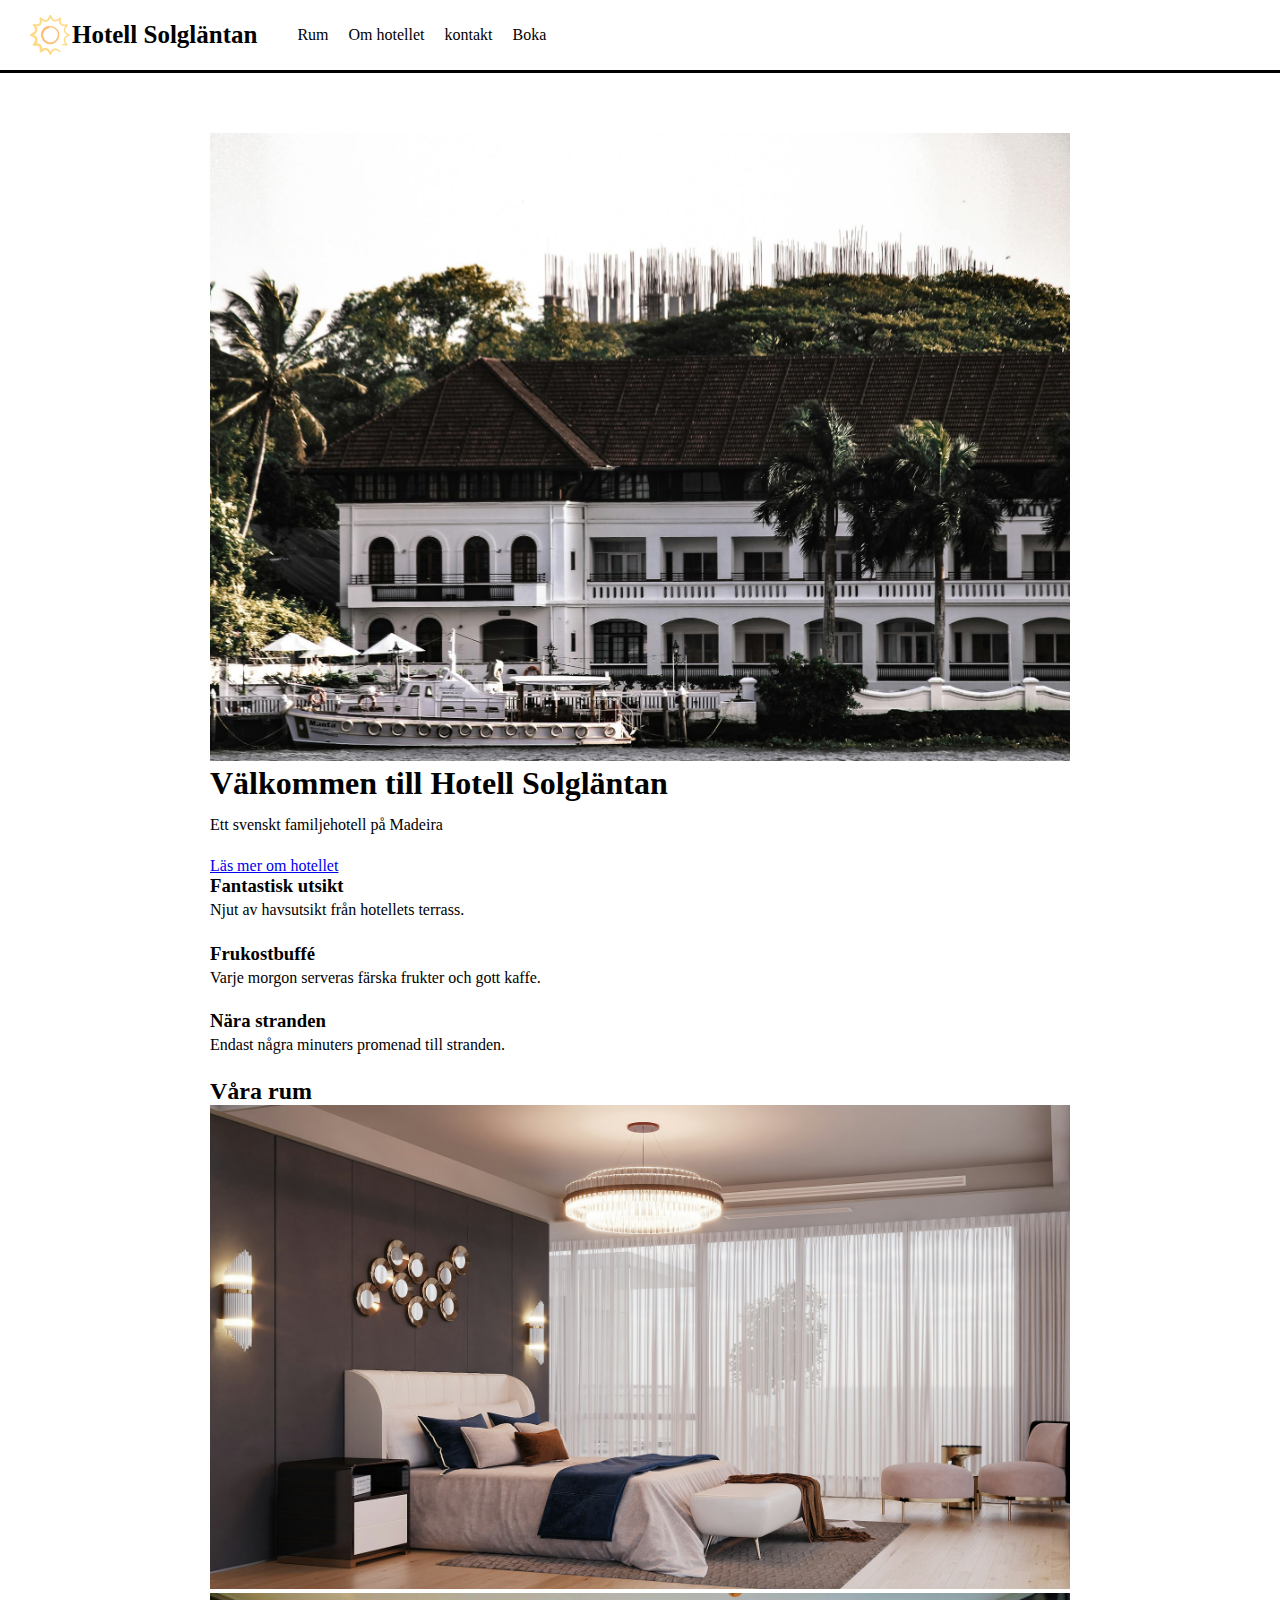
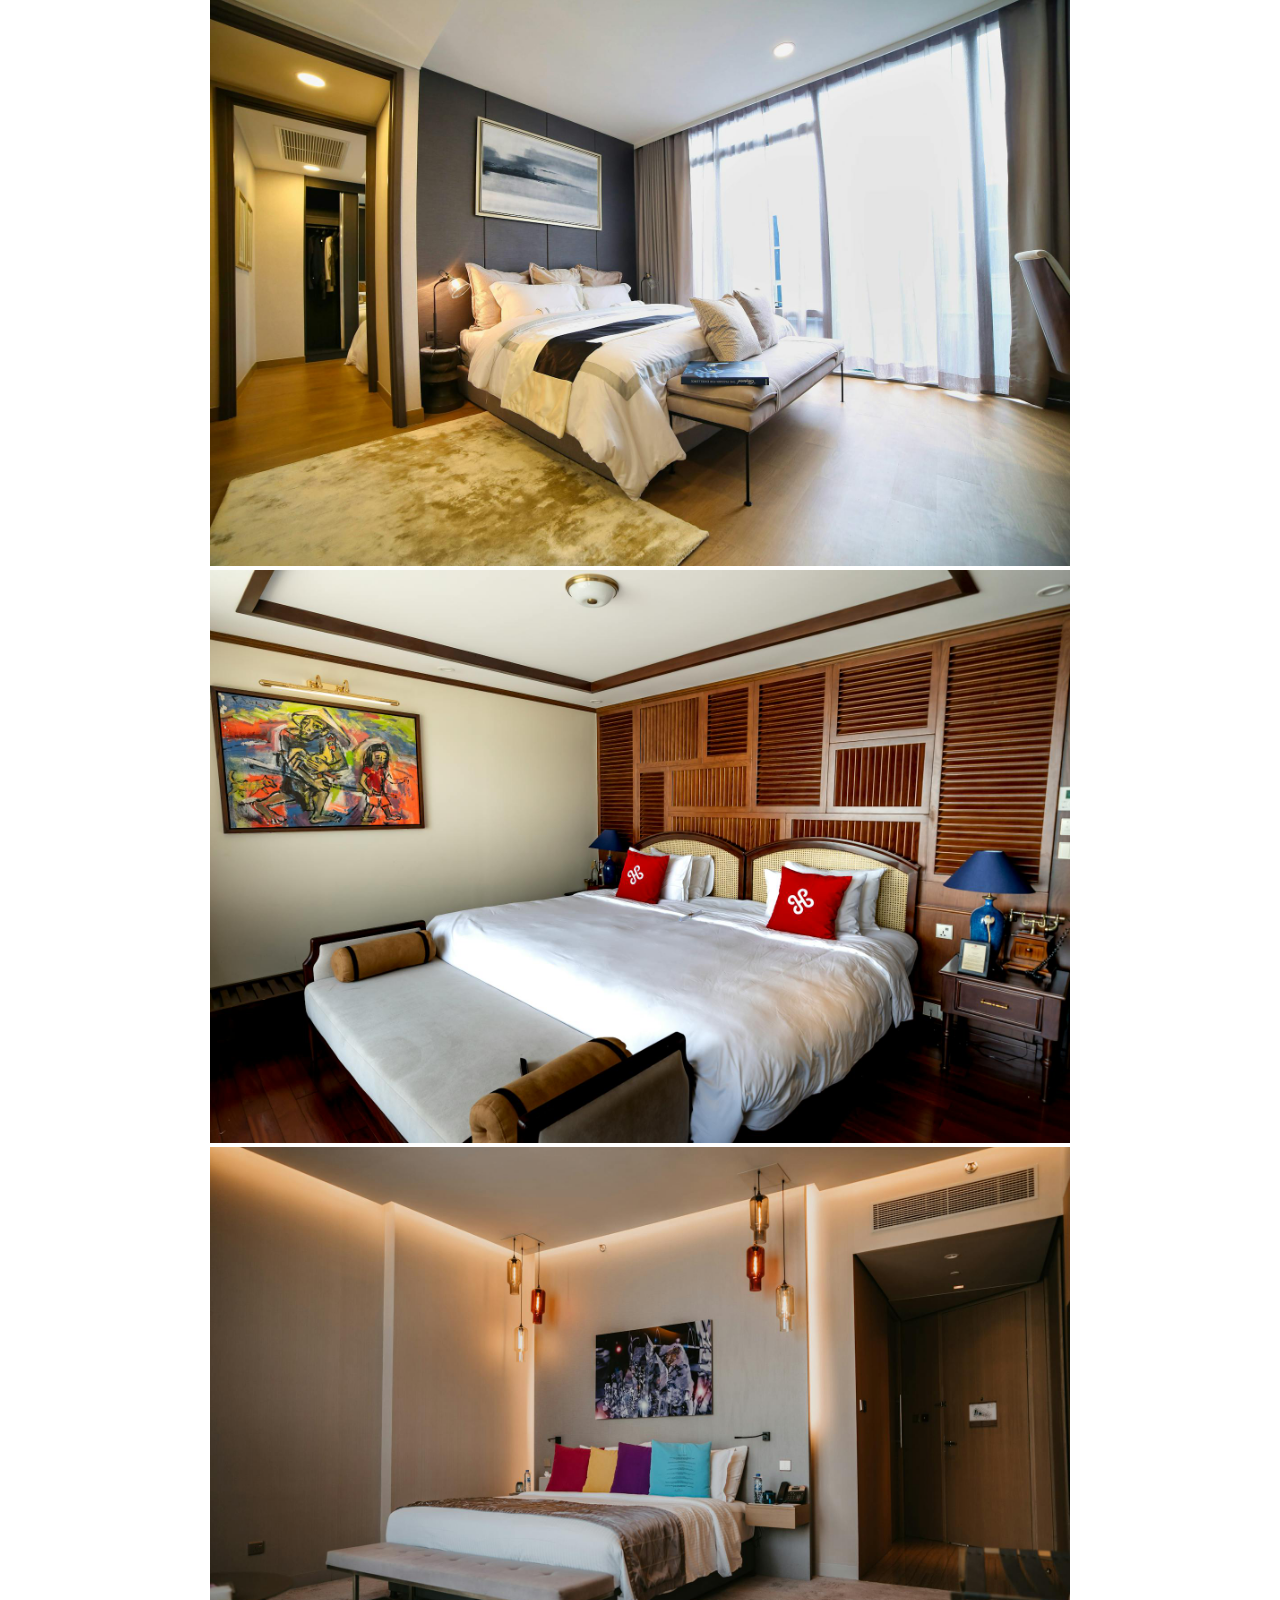
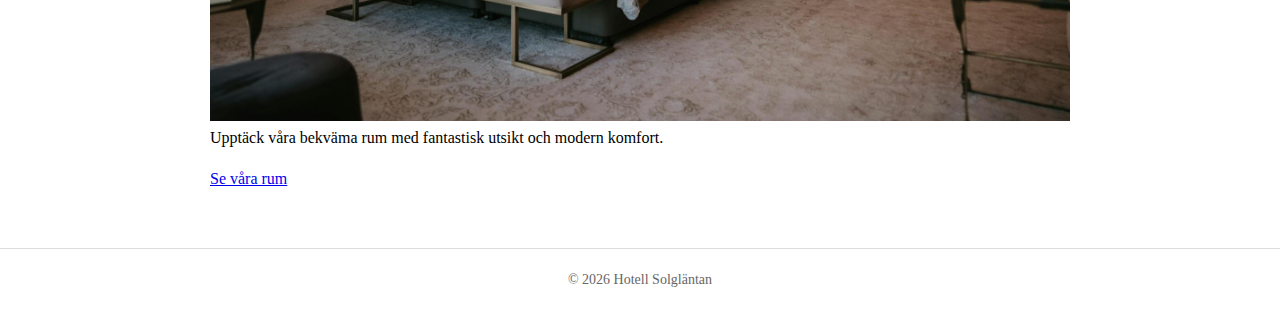
<file: index.html>
<!DOCTYPE html>
<html lang="sv">
<head>
    <meta charset="UTF-8">
    <meta name="viewport" content="width=device-width, initial-scale=1.0">
    <title>Startpage</title>
<link rel="stylesheet" href="style.css">
</head>
<body>
    <header class="site-header">
<a href="index.html" class="logo">
    <img src="hotel2.png" alt="Hotell Solgläntan logga">
    <span>Hotell Solgläntan</span>
</a>
      
      
      <nav>
  <ul class="nav-menu">
    <li><a href="rooms.html">Rum</a></li>
    <li><a href="about.html">Om hotellet</a></li>
    <li><a href="contact.html">kontakt</a></li>
    <li><a href="booking.html">Boka</a></li>
</ul>
    </nav>
</header>

<main>

    <section class="hero">

<img src="hotel-hero.jpg" alt="Hotell Solgläntan">

<div class="hero-text">
<h1>Välkommen till Hotell Solgläntan</h1>
<p>Ett svenskt familjehotell på Madeira</p>

<a href="about.html" class="btn">Läs mer om hotellet</a>

</div>

</section>

<section class="features">

<div class="feature">
<h3>Fantastisk utsikt</h3>
<p>Njut av havsutsikt från hotellets terrass.</p>
</div>

<div class="feature">
<h3>Frukostbuffé</h3>
<p>Varje morgon serveras färska frukter och gott kaffe.</p>
</div>

<div class="feature">
<h3>Nära stranden</h3>
<p>Endast några minuters promenad till stranden.</p>
</div>

</section>


   <section class="rooms-preview">

<h2>Våra rum</h2>

<div class="rooms-grid">

<img src="room1.jpg" alt="Dubbelrum">
<img src="room2.jpg" alt="Familjerum">
<img src="room3.jpg" alt="Havsutsikt">
<img src="room4.jpg" alt="Svit">

</div>

<p>Upptäck våra bekväma rum med fantastisk utsikt och modern komfort.</p>

<a href="rooms.html" class="btn">Se våra rum</a>

</section>

</main>

<footer>
   <p>&copy; 2026 Hotell Solgläntan</p>
</footer>

</body>
</html>
</file>
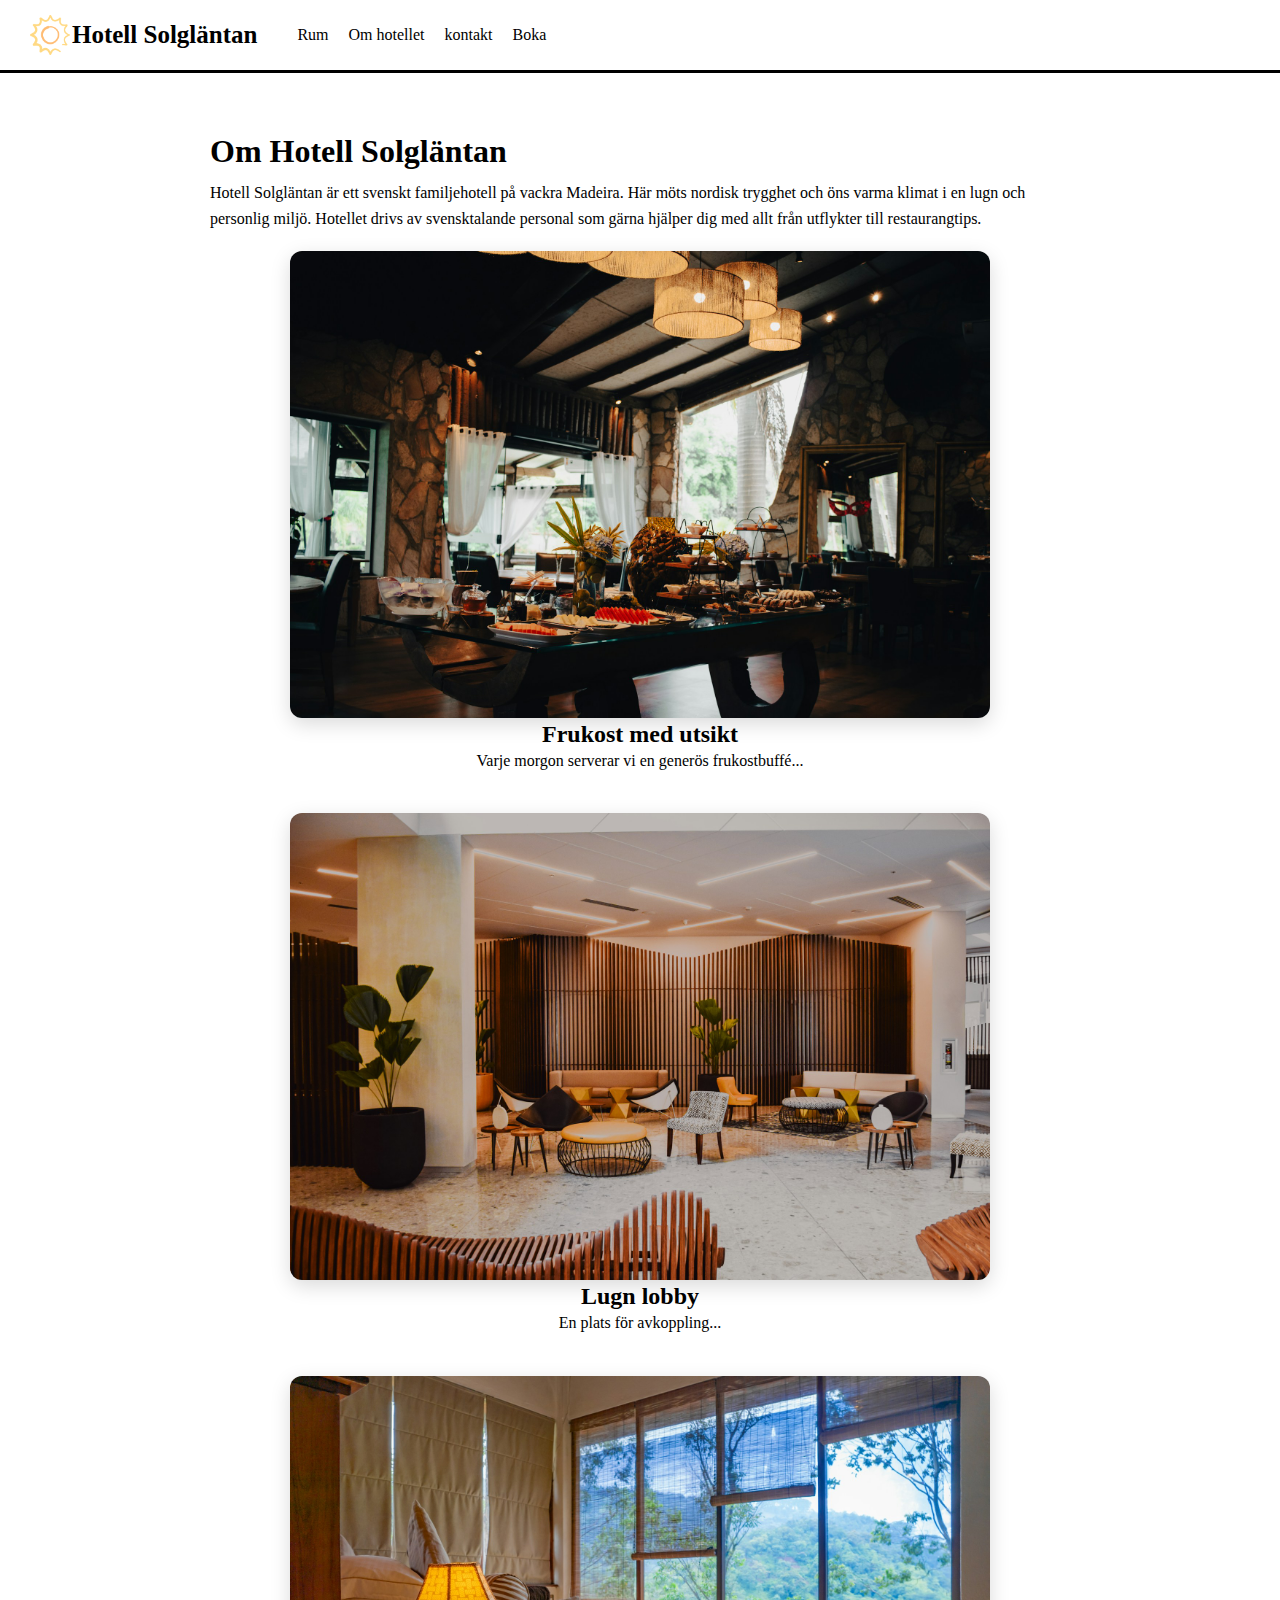
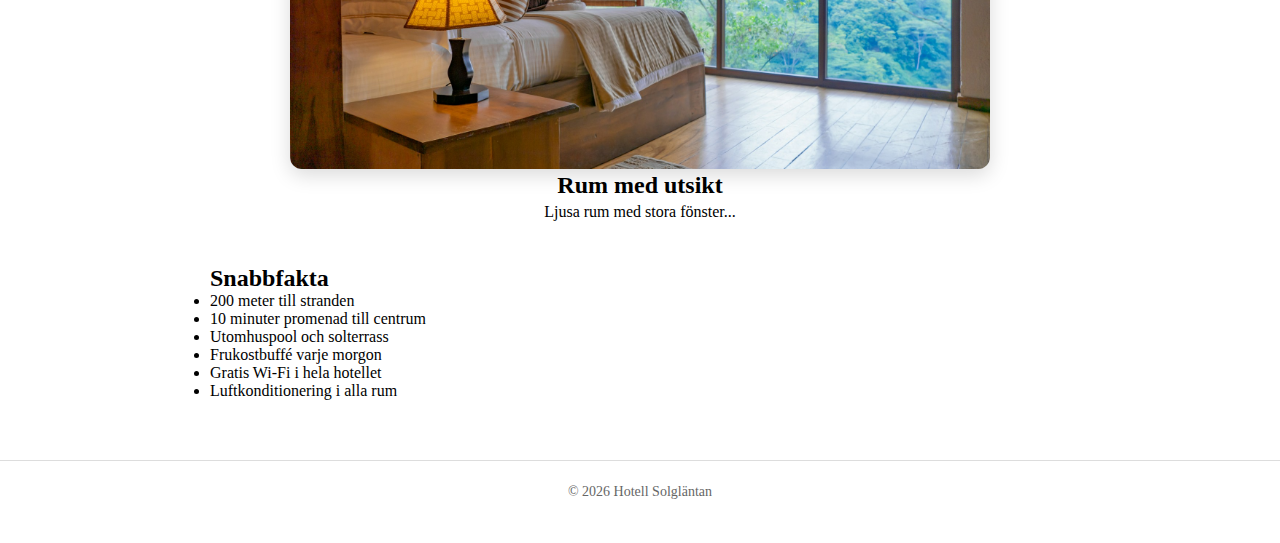
<file: about.html>
<!DOCTYPE html>
<html lang="sv">
<head>
    <meta charset="UTF-8">
    <meta name="viewport" content="width=device-width, initial-scale=1.0">
    <title>Om hotellet</title>
<link rel="stylesheet" href="style.css">
</head>
<body>
    <header class="site-header">
<a href="index.html" class="logo">
    <img src="hotel2.png" alt="Hotell Solgläntan logga">
    <span>Hotell Solgläntan</span>
</a>
      
      <nav>
  <ul class="nav-menu">
    <li><a href="rooms.html">Rum</a></li>
    <li><a href="about.html">Om hotellet</a></li>
    <li><a href="contact.html">kontakt</a></li>
    <li><a href="booking.html">Boka</a></li>
</ul>
    </nav>
</header>

<main>

 <section class="intro">
  <h1>Om Hotell Solgläntan</h1>
  <p>
      Hotell Solgläntan är ett svenskt familjehotell på vackra Madeira.
Här möts nordisk trygghet och öns varma klimat i en lugn och personlig miljö.
Hotellet drivs av svensktalande personal som gärna hjälper dig med allt från
utflykter till restaurangtips.
  </p>
 </section>


  <section>

   
  <div class="about-block">
  <img class="img-card" src="breakfast.jpg" alt="Frukostbuffé">
  <h2>Frukost med utsikt</h2>
  <p>Varje morgon serverar vi en generös frukostbuffé...</p>
</div>

<div class="about-block">
  <img class="img-card" src="lobby.jpg" alt="Hotellets lobby">
  <h2>Lugn lobby</h2>
  <p>En plats för avkoppling...</p>
</div>

<div class="about-block">
  <img class="img-card" src="view.jpg" alt="Rum med utsikt">
  <h2>Rum med utsikt</h2>
  <p>Ljusa rum med stora fönster...</p>
</div>

</section>


<section class="hotel-facts">
  <h2>Snabbfakta</h2>

  <ul>
<li>200 meter till stranden</li>
<li>10 minuter promenad till centrum</li>
<li>Utomhuspool och solterrass</li>
<li>Frukostbuffé varje morgon</li>
<li>Gratis Wi-Fi i hela hotellet</li>
<li>Luftkonditionering i alla rum</li>
  </ul>
</section>

</main>

<footer>
    <p>&copy; 2026 Hotell Solgläntan</p>
</footer>

</body>
</html>
</file>
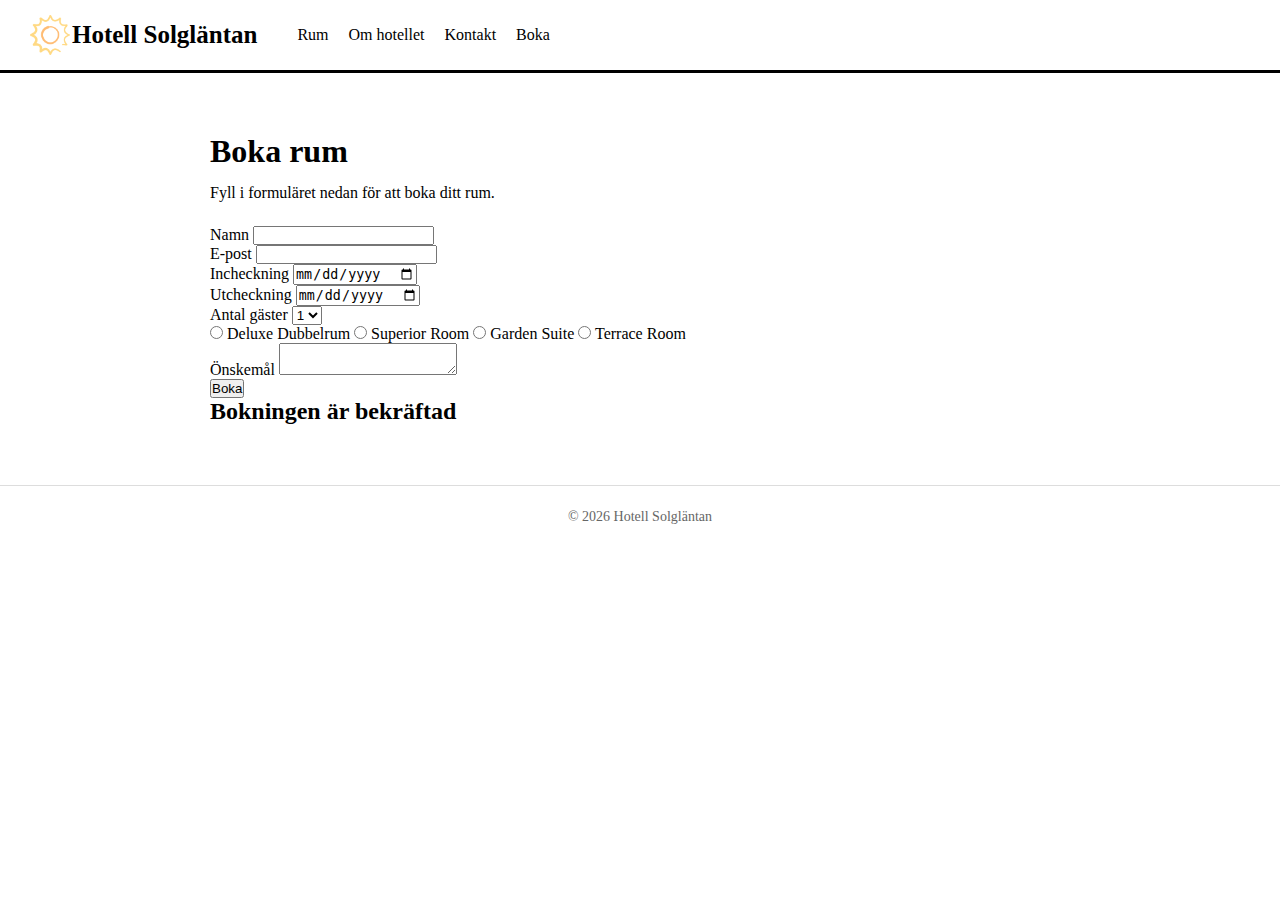
<file: booking.html>
<!DOCTYPE html>
<html lang="sv">
<head>
    <meta charset="UTF-8">
    <meta name="viewport" content="width=device-width, initial-scale=1.0">
    <title>Bokning</title>
<link rel="stylesheet" href="style.css">
</head>

<body>
    <header class="site-header">
<a href="index.html" class="logo">
    <img src="hotel2.png" alt="Hotell Solgläntan logga">
    <span>Hotell Solgläntan</span>
</a>
      
      
      <nav>
<ul class="nav-menu">
    <li><a href="rooms.html">Rum</a></li>
    <li><a href="about.html">Om hotellet</a></li>
    <li><a href="contact.html">Kontakt</a></li>
    <li><a href="booking.html">Boka</a></li>
</ul>
    </nav>
</header>

<main>

    <section class="intro" id="bookingIntro">
<h1>Boka rum</h1>
<p>Fyll i formuläret nedan för att boka ditt rum.</p>
</section>

<section class="booking-form">

<form id="bookingForm">

<div class="form-group">
<label for="name">Namn</label>
<input type="text" id="name" required>
</div>

<div class="form-group">
<label for="email">E-post</label>
<input type="email" id="email" required>
</div>

<div class="form-group">
<label for="checkin">Incheckning</label>
<input type="date" id="checkin" required>
</div>

<div class="form-group">
<label for="checkout">Utcheckning</label>
<input type="date" id="checkout" required>
</div>

<div class="form-group">
<label for="guests">Antal gäster</label>
<select id="guests">
<option>1</option>
<option>2</option>
<option>3</option>
<option>4</option>
</select>
</div>

<div class="radio-group">
<label><input type="radio" name="room" value="deluxe" required> Deluxe Dubbelrum</label>
<label><input type="radio" name="room" value="superior"> Superior Room</label>
<label><input type="radio" name="room" value="garden"> Garden Suite</label>
<label><input type="radio" name="room" value="terrace"> Terrace Room</label>
</div>

<div class="form-group">
<label for="message">Önskemål</label>
<textarea id="message"></textarea>
</div>

<button class="btn" type="submit">Boka</button>

</form>

<div id="confirmationMessage" class="hidden">
  <h2>Bokningen är bekräftad</h2>
</div>

</section>

</main>

<footer>
    <p>&copy; 2026 Hotell Solgläntan</p>
</footer>

<script src="app.js"></script>

</body>
</html>
</file>
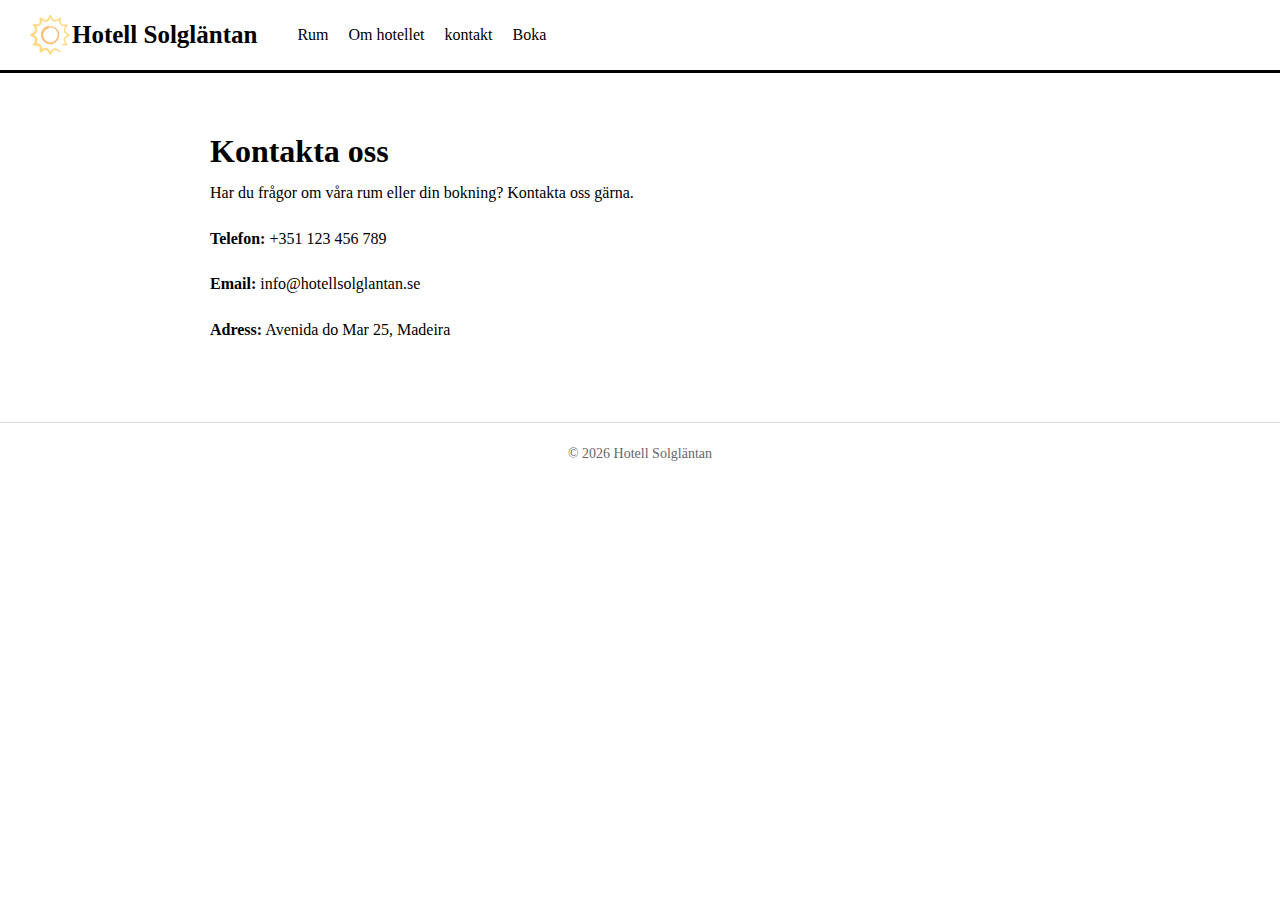
<file: contact.html>
<!DOCTYPE html>
<html lang="sv">
<head>
    <meta charset="UTF-8">
    <meta name="viewport" content="width=device-width, initial-scale=1.0">
    <title>Kontakt</title>
<link rel="stylesheet" href="style.css">
</head>
<body>
    <header class="site-header">
  <a href="index.html" class="logo">
    <img src="hotel2.png" alt="Hotell Solgläntan logga">
    <span>Hotell Solgläntan</span>
</a> 
      
      
      <nav>
  <ul class="nav-menu">
    <li><a href="rooms.html">Rum</a></li>
    <li><a href="about.html">Om hotellet</a></li>
    <li><a href="contact.html">kontakt</a></li>
    <li><a href="booking.html">Boka</a></li>
</ul>
    </nav>
</header>

<main>

    <section class="intro">

<h1>Kontakta oss</h1>

<p>Har du frågor om våra rum eller din bokning? Kontakta oss gärna.</p>

<p><strong>Telefon:</strong> +351 123 456 789</p>
<p><strong>Email:</strong> info@hotellsolglantan.se</p>
<p><strong>Adress:</strong> Avenida do Mar 25, Madeira</p>

</section>

    <section>
     
    </section>

</main>

<footer>
    <p>&copy; 2026 Hotell Solgläntan</p>
</footer>

</body>
</html>
</file>
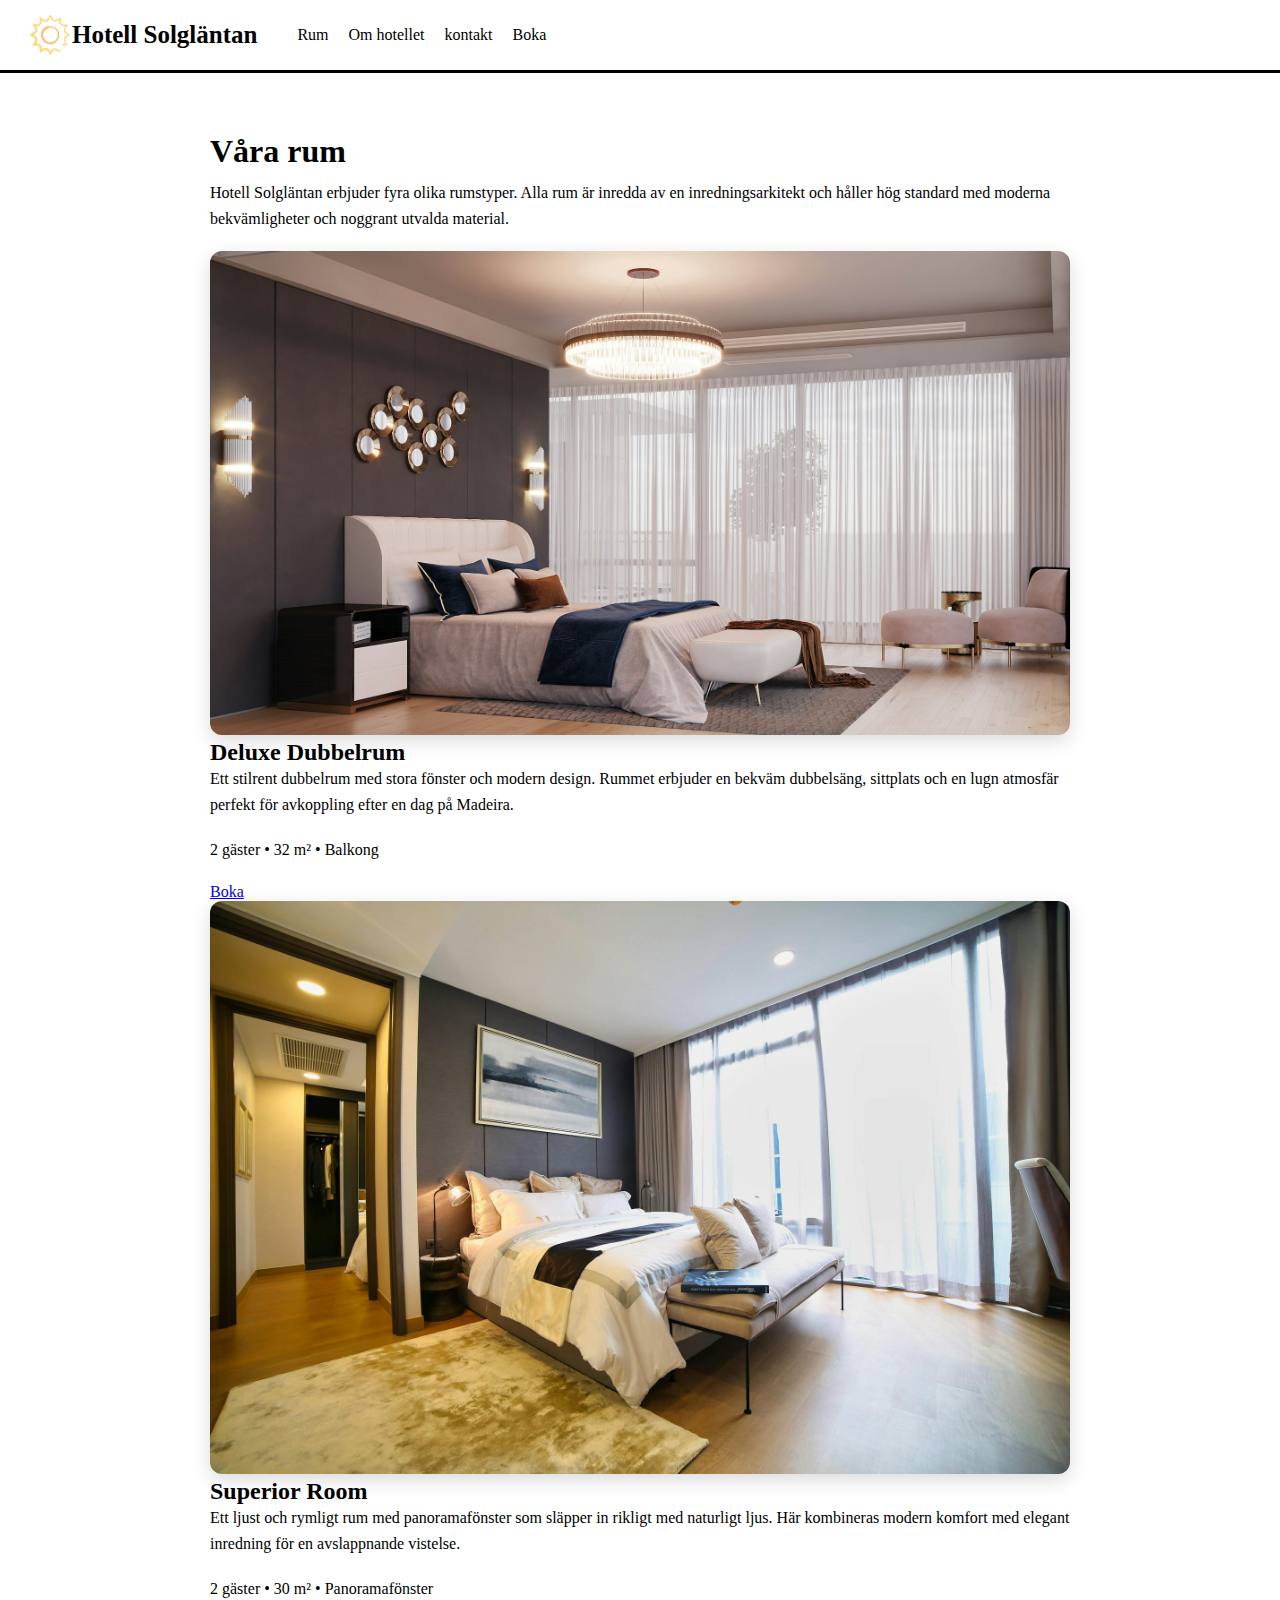
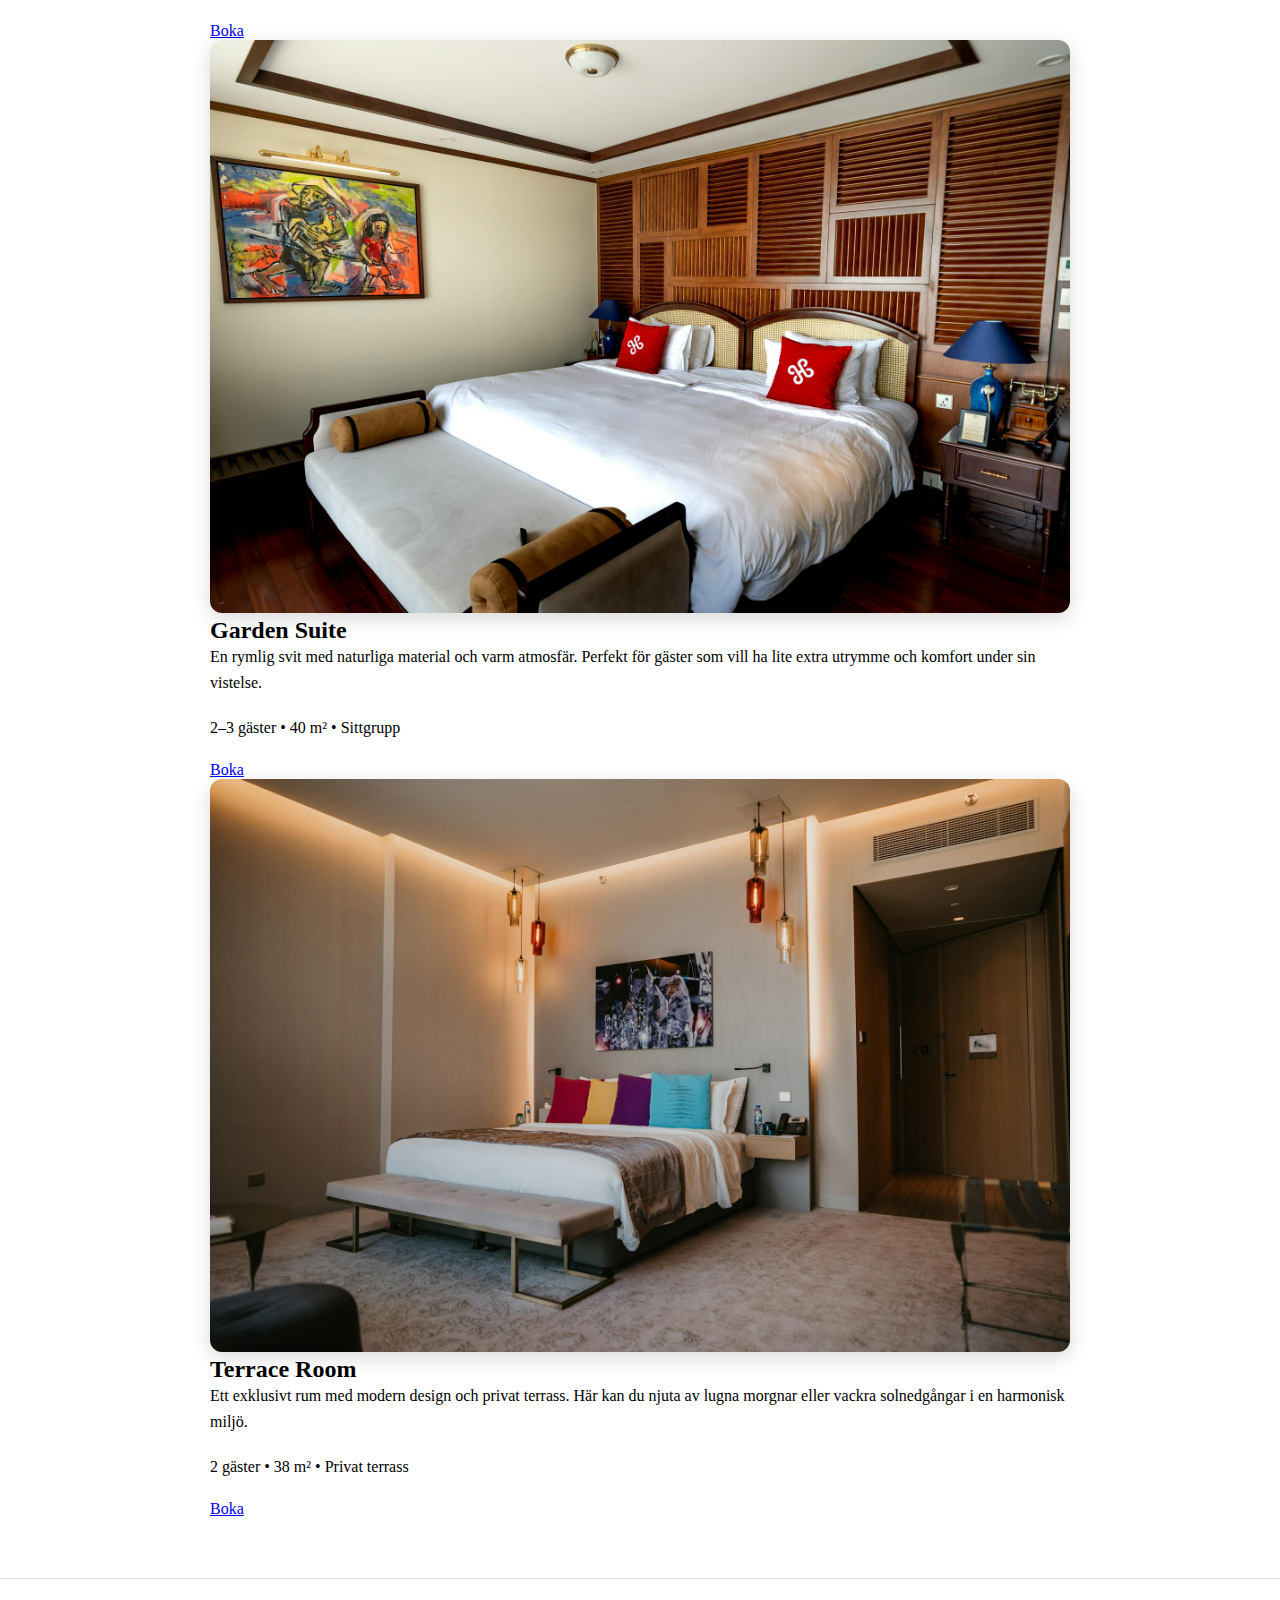
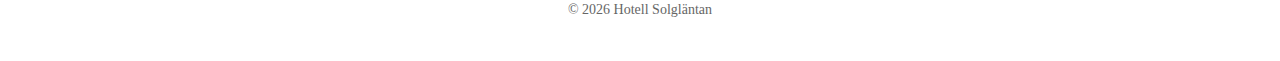
<file: rooms.html>
<!DOCTYPE html>
<html lang="sv">
<head>
    <meta charset="UTF-8">
    <meta name="viewport" content="width=device-width, initial-scale=1.0">
    <title>Rum</title>
<link rel="stylesheet" href="style.css">
</head>
<body>
   <header class="site-header">
   <a href="index.html" class="logo">
    <img src="hotel2.png" alt="Hotell Solgläntan logga">
    <span>Hotell Solgläntan</span>
</a>
      
      <nav>
 <ul class="nav-menu">
    <li><a href="rooms.html">Rum</a></li>
    <li><a href="about.html">Om hotellet</a></li>
    <li><a href="contact.html">kontakt</a></li>
    <li><a href="booking.html">Boka</a></li>
</ul>
    </nav>
</header>

<main>

  <section class="intro">

<h1>Våra rum</h1>

<p>
Hotell Solgläntan erbjuder fyra olika rumstyper. Alla rum är
inredda av en inredningsarkitekt och håller hög standard med
moderna bekvämligheter och noggrant utvalda material.
</p>

</section>
  
  <section class="rooms">

<div class="room-card">
<img class="img-card" src="room1.jpg" alt="Deluxe Dubbelrum">
<h2>Deluxe Dubbelrum</h2>
<p>Ett stilrent dubbelrum med stora fönster och modern design. Rummet erbjuder
en bekväm dubbelsäng, sittplats och en lugn atmosfär perfekt för avkoppling
efter en dag på Madeira.</p>
<p class="room-info">2 gäster • 32 m² • Balkong</p>
<a href="booking.html" class="btn">Boka</a>
</div>

<div class="room-card">
<img class="img-card" src="room2.jpg" alt="Superior Room">
<h2>Superior Room</h2>
<p>Ett ljust och rymligt rum med panoramafönster som släpper in rikligt med
naturligt ljus. Här kombineras modern komfort med elegant inredning för en
avslappnande vistelse.</p>
<p class="room-info">2 gäster • 30 m² • Panoramafönster</p>
<a href="booking.html" class="btn">Boka</a>
</div>

<div class="room-card">
<img class="img-card" src="room3.jpg" alt="Garden Suite">
<h2>Garden Suite</h2>
<p>En rymlig svit med naturliga material och varm atmosfär. Perfekt för gäster
som vill ha lite extra utrymme och komfort under sin vistelse.</p>
<p class="room-info">2–3 gäster • 40 m² • Sittgrupp</p>
<a href="booking.html" class="btn">Boka</a>
</div>

<div class="room-card">
<img class="img-card" src="room4.jpg" alt="Terrace Room">
<h2>Terrace Room</h2>
<p>Ett exklusivt rum med modern design och privat terrass. Här kan du njuta av
lugna morgnar eller vackra solnedgångar i en harmonisk miljö.</p>
<p class="room-info">2 gäster • 38 m² • Privat terrass</p>
<a href="booking.html" class="btn">Boka</a>
</div>

</section>
  
  
  

</main>

<footer>
    <p>&copy; 2026 Hotell Solgläntan</p>
</footer>

</body>
</html>
</file>
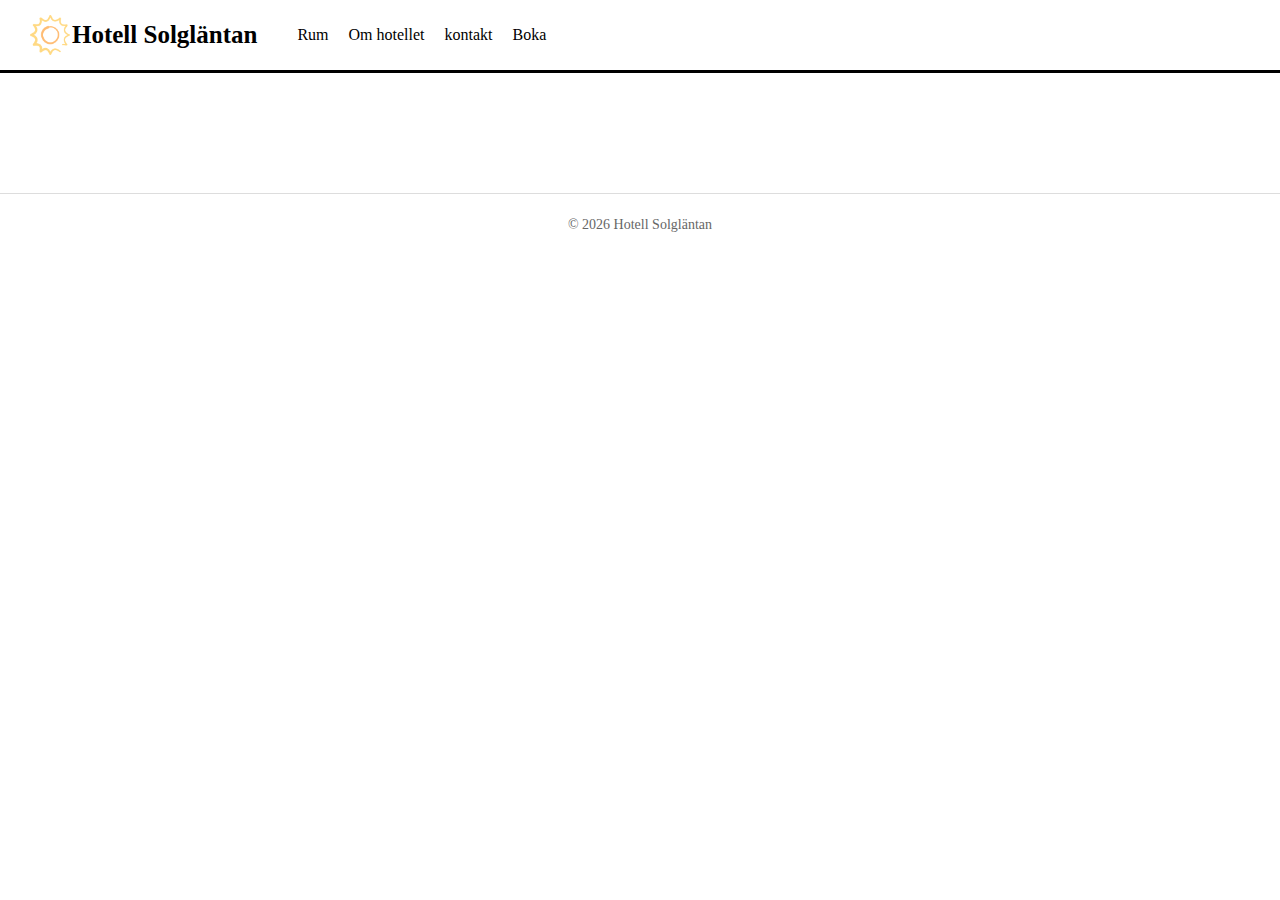
<file: thankyou.html>
<!DOCTYPE html>
<html lang="sv">
<head>
    <meta charset="UTF-8">
    <meta name="viewport" content="width=device-width, initial-scale=1.0">
    <title>tack</title>
<link rel="stylesheet" href="style.css">
</head>
<body>
    <header class="site-header">
<a href="index.html" class="logo">
    <img src="hotel2.png" alt="Hotell Solgläntan logga">
    <span>Hotell Solgläntan</span>
</a>
      
      <nav>
  <ul class="nav-menu">
    <li><a href="rooms.html">Rum</a></li>
    <li><a href="about.html">Om hotellet</a></li>
    <li><a href="contact.html">kontakt</a></li>
    <li><a href="booking.html">Boka</a></li>
</ul>
    </nav>
</header>

<main>

    <section>
      
    </section>

    <section>
     
    </section>

</main>

<footer>
    <p>&copy; 2026 Hotell Solgläntan</p>
</footer>

</body>
</html>
</file>
<file: style.css>
* {
    margin: 0;
    padding: 0;
    box-sizing: border-box;
}


.site-header {
  display: flex;
  
  align-items: center;
  padding: 15px 30px;
  background: white;
  border-bottom: 3px solid black;
 
}


main {
  max-width: 900px;
  margin: 40px auto;
  padding: 20px;
}

h1 {
  margin-bottom: 10px;
}

p {
  margin-bottom: 20px;
  line-height: 1.6;
}




.logo {
  display: flex;
  align-items: center;
  gap: 2px;
  text-decoration: none;
  color: black;
  font-size: 25px;
  font-weight: bold;
}

.logo img {
  height: 40px;
}

.nav-menu {
    margin-left: 40px;
  list-style: none;
  display: flex;
  gap: 20px;
}

.nav-menu a {
  text-decoration: none;
  color: black;
  font-weight: 500;
}

.nav-menu a:hover {
  color: #0077cc;
}

.about-intro {
  max-width: 600px;
  margin: 0 auto 30px auto;
  text-align: center;
}

.about-intro h1 {
  font-size: 32px;
  margin-bottom: 15px;
}

.about-intro h1::after {
  content: "";
  display: block;
  width: 60px;
  height: 2px;
  background: #ccc;
  margin: 10px auto 0;
}



.about-intro p {
  color: #555;
}

.about-block {
  max-width: 700px;
  margin: 20px auto 40px auto;
  text-align: center;
}

.about-block img {
  width: 100%;
  max-width: 700px;
  margin-top: 20px;
  margin-bottom: 3px;
  display: block;
  margin-left: auto;
  margin-right: auto;
}

img {
  max-width: 100%;
  height: auto;
}

.img-card {
  border-radius: 12px;
  box-shadow: 0 6px 20px rgba(0,0,0,0.15);
}

footer {
  text-align: center;
  font-size: 14px;
  color: #666;
  margin-top: 40px;
  padding: 20px 0;
  border-top: 1px solid #ddd;
}
</file>
